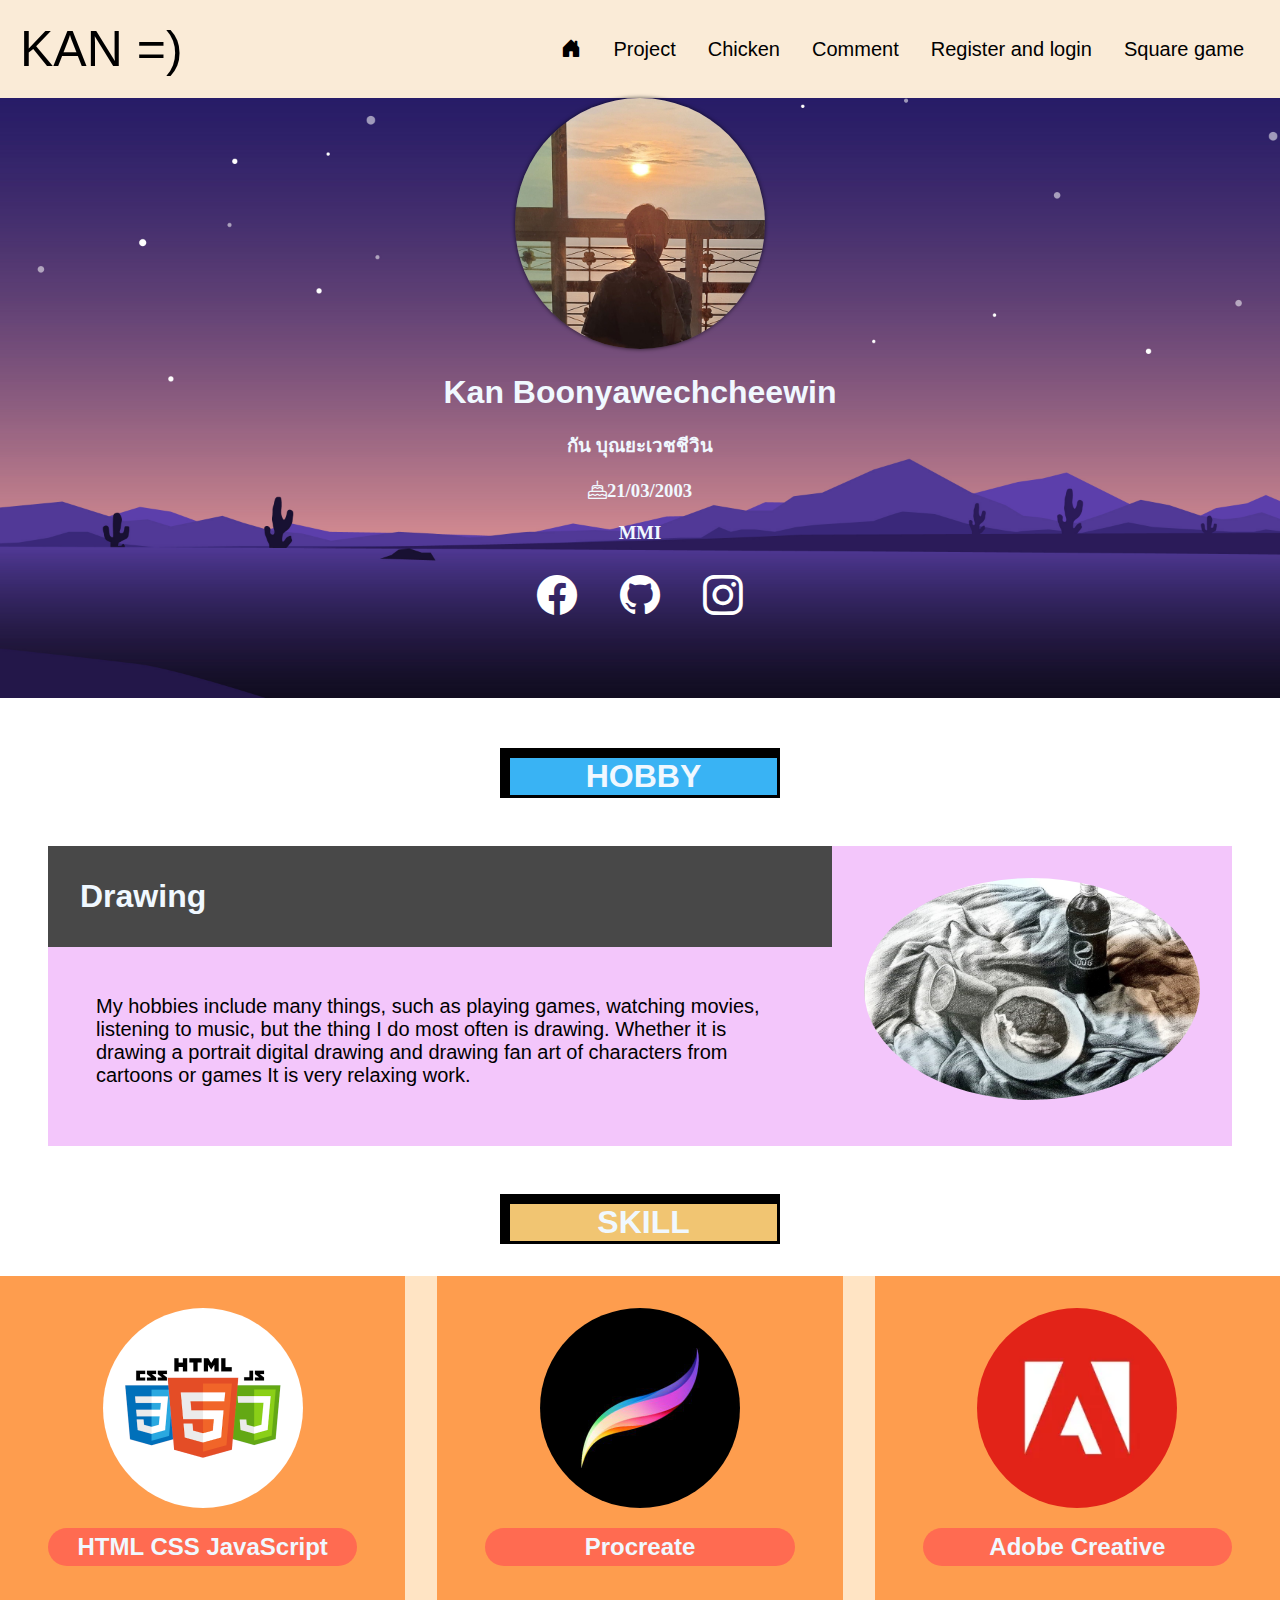
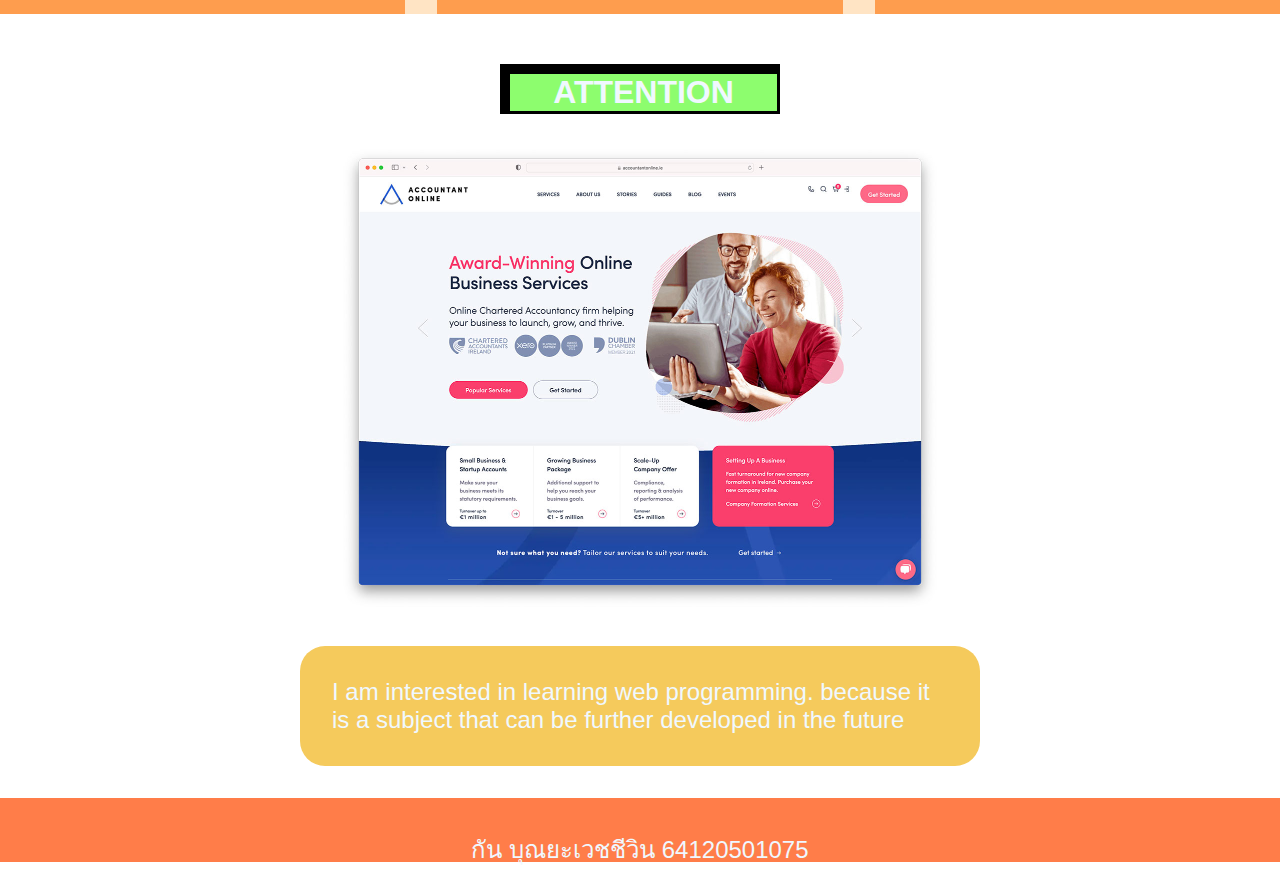
<file: Portfolio_web_1075/index.html>
<!DOCTYPE html>
<html lang="en">
<head>
    <meta charset="UTF-8">
    <meta name="viewport" content="width=device-width, initial-scale=1.0">
    <title>Document</title>
    <link rel='stylesheet' type='text/css' media='screen' href='style.css'>
    <link rel="stylesheet" href="https://cdn.jsdelivr.net/npm/bootstrap-icons@1.11.1/font/bootstrap-icons.css">
<body>
    <nav>
        <div class="logo">
            <a href="#">KAN =)</a>
        </div>

        <ul class="manu">
            <li><a href="index.html"><i class="bi bi-house-door-fill"></i>
            <li><a href="Project.html">Project</a></li>
            <li><a href="Assignment_4/chicken.html">Chicken</a></li>
            <li><a href="Assignment_5/comment.html">Comment</a></li>
            <li><a href="Assignment_6/Register.html">Register and login</a></li>
            <li><a href="Assignment_7/index.html">Square game</a></li>

        </ul>
    </nav>
    <div class="container">
        <img class="profile" src="Picture/kankan.jpg">
        <h1 class ="name">Kan Boonyawechcheewin</h1>
        <h3 class="name1">กัน บุณยะเวชชีวิน</h3>
        <h3 class="name1"><i class="bi bi-cake"></i>21/03/2003</h3>
        <h3 class="name1">MMI</h3>
        <div class="social">
            <ul>
                <li><a href="https://www.facebook.com/nongkun.boonyawechseewin/"><i class="bi bi-facebook" style="color: rgb(255, 255, 255);"></i></a>
                <li><a href="https://github.com/Kan210346"><i class="bi bi-github" style="color: rgb(255, 255, 255);"></i></a>
                <li><a href="https://www.instagram.com/"><i class="bi bi-instagram"  style="color: rgb(255, 255, 255);"></i></a>          
            </ul>
        </div>
    </div>
            <h1 class ="hobby">HOBBY</h1>
           
            <div class="blog">
                <div class="container1">
                    <div class="hob-con">
                        <div class="detail">
                            <h3>Drawing</h3>
                            <p>My hobbies include many things, such as playing games, watching movies, listening to music, but the thing I do most often is drawing. Whether it is drawing a portrait digital drawing and drawing fan art of characters from cartoons or games It is very relaxing work.</p>
                        </div>
                        <div class="hob-img">
                            <img src="Picture/pic2.jpg" >   
                        </div>
                    </div>
                </div>
            </div>

            <h1 class ="skill">SKILL</h1>
            <section class ="blog1">
                <div class="container3">
                    <div class="skill-titel">
                    </div>
                    <div class="skill-con">
                        <div class="skill-item">
                            <img id="pic3" src="Picture/html.png">
                            <h4>HTML CSS JavaScript</h4>
                        </div>

                        <div class="skill-item">
                            <img id="pic3" src="Picture/Procreate.jpeg">
                            <h4>Procreate</h4>
                        </div>

                        <div class="skill-item">
                            <img id="pic3" src="Picture/Adobe1.webp">
                            <h4>Adobe Creative</h4>
                        </div>

                    </div>
                </div>

             </section>

             <h1 class ="attention">ATTENTION</h1>

            <div class="container4">
                <div class="atten">
                    <img id="pic4" src="Picture/web.jpg">
                    <p>I am interested in learning web programming. because it is a subject that can be further developed in the future</p>
                </div>
            </div>

            <div class="footer">
                <p>กัน บุณยะเวชชีวิน 64120501075</p>
            </div>
                 
            </div>
        </div>
    </body>
</html>
</file>
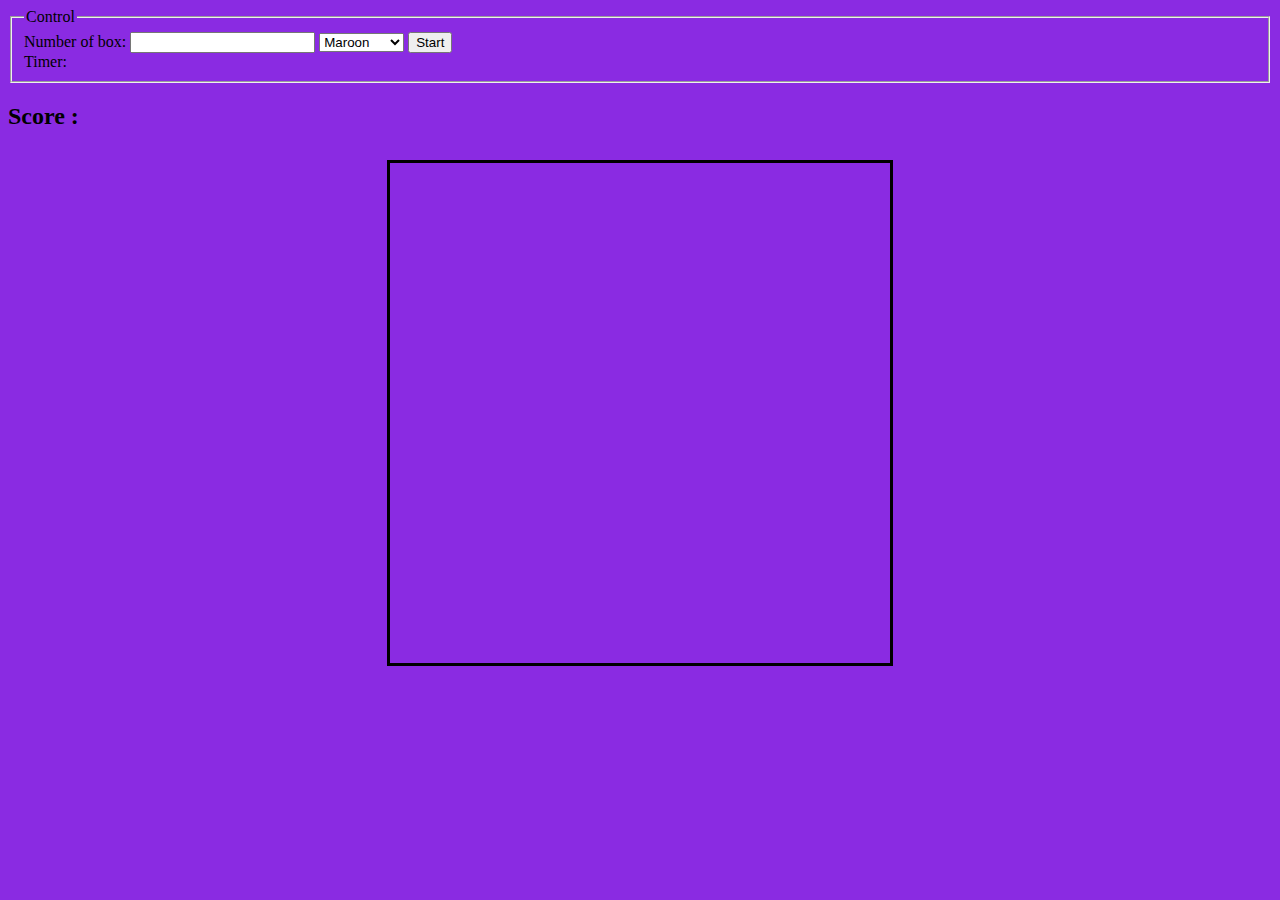
<file: Portfolio_web_1075/Assignment_7/index.html>
<!DOCTYPE html>
<html>
	<head>
		<meta charset="UTF-8">
		<title>Square game</title>
		<script type="text/javascript" src="game.js"></script>
		<link rel="stylesheet" type="text/css" href="game.css">
	</head>
	<body>
		<!-- these codes were adapted from https://courses.cs.washington.edu/courses/cse154/17sp/lecture/more-dom/code/squares.html  -->

		<fieldset>
			<legend>Control</legend>
			Number of box: 
			<input type="text" name="numbox" id="numbox">
			<select name="color" id = "color">
				<option value="maroon">Maroon</option>
				<option value="lightgreen">Lightgreen</option>
				<option value="magenta">Magenta</option>
			</select>
			<button id="start">Start</button>
			<div id="timerClock"> Timer:
				<div id="clock"></div>
			</div>
		</fieldset>

		
		<h2>Score :<h2 id="score"></h2></h2>
		
		<div id="container">
			<div id="layer"></div>
		</div>
	
	</body>
</html>
</file>
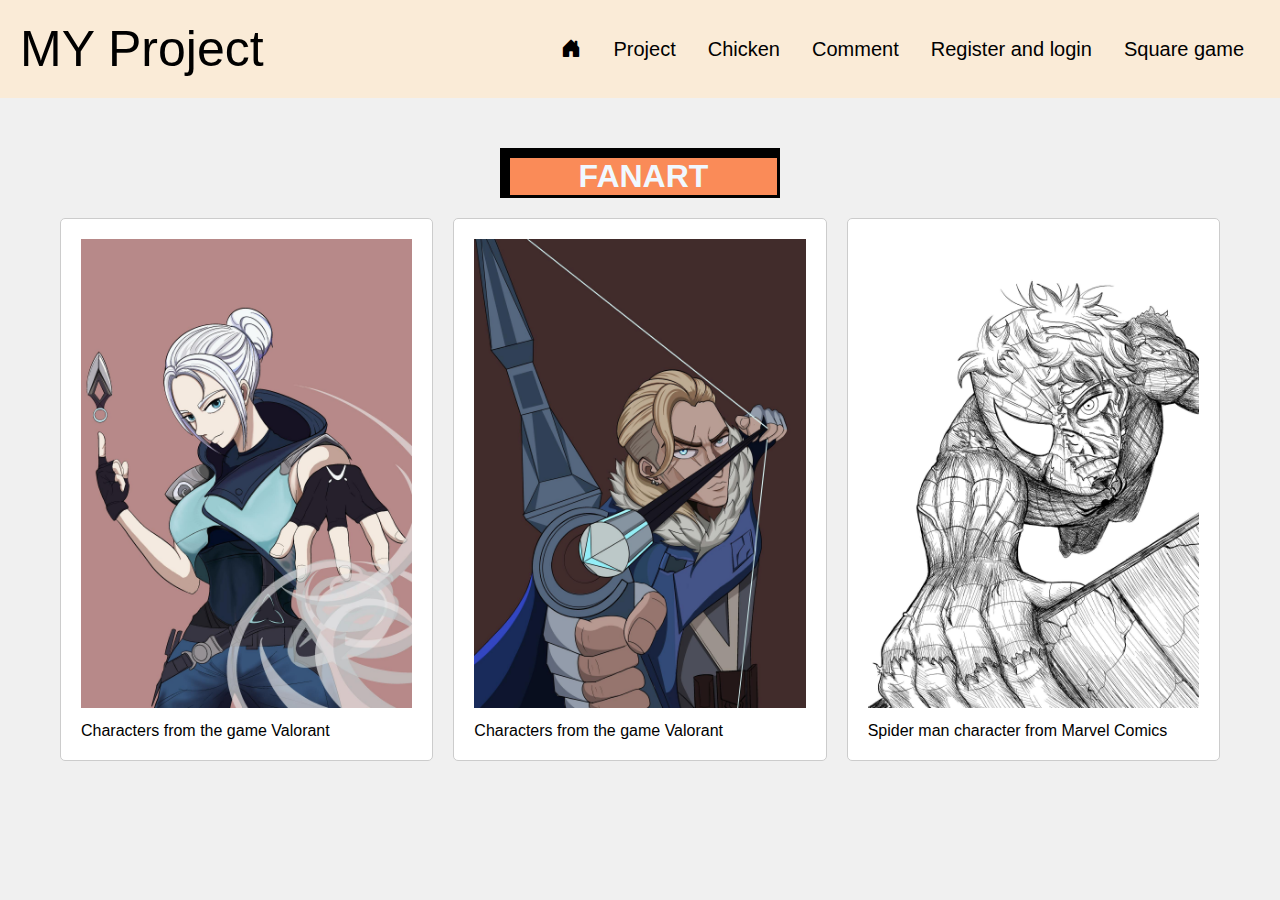
<file: Portfolio_web_1075/Project.html>
<!DOCTYPE html>
<html lang="en">
<head>
    <meta charset="UTF-8">
    <meta name="viewport" content="width=device-width, initial-scale=1.0">
    <title>Document</title>
    <link rel='stylesheet' type='text/css' media='screen' href='style2.css'>
    <link rel="stylesheet" href="https://cdn.jsdelivr.net/npm/bootstrap-icons@1.11.1/font/bootstrap-icons.css">
</head>
<body>
    <nav>
        <div class="logo">
            <a href="#">MY Project</a>
        </div>

        <ul class="manu">
            <li><a href="index.html"><i class="bi bi-house-door-fill"></i>
            <li><a href="Project.html">Project</a></li>
            <li><a href="chicken.html">Chicken</a></li>
            <li><a href="comment.html">Comment</a></li>
            <li><a href="register.html">Register and login</a></li>
            <li><a href="game.html">Square game</a></li>

        </ul>
    </nav>
    <h1 class ="fanart">FANART</h1>

    <div class="portfolio-container">
        <div class="portfolio-item">
            <img src="Picture/Project1.jpg" alt="ผลงานที่ 1">
            <p>Characters from the game Valorant</p>
        </div>
        <div class="portfolio-item">
            <img src="Picture/Project2.jpg" alt="ผลงานที่ 2">
            <p>Characters from the game Valorant</p>
        </div>
        <div class="portfolio-item">
            <img src="Picture/Project3.jpg" alt="ผลงานที่ 3">
            <p>Spider man character from Marvel Comics</p>
        </div>
    </div>
</body>
</html>
</file>
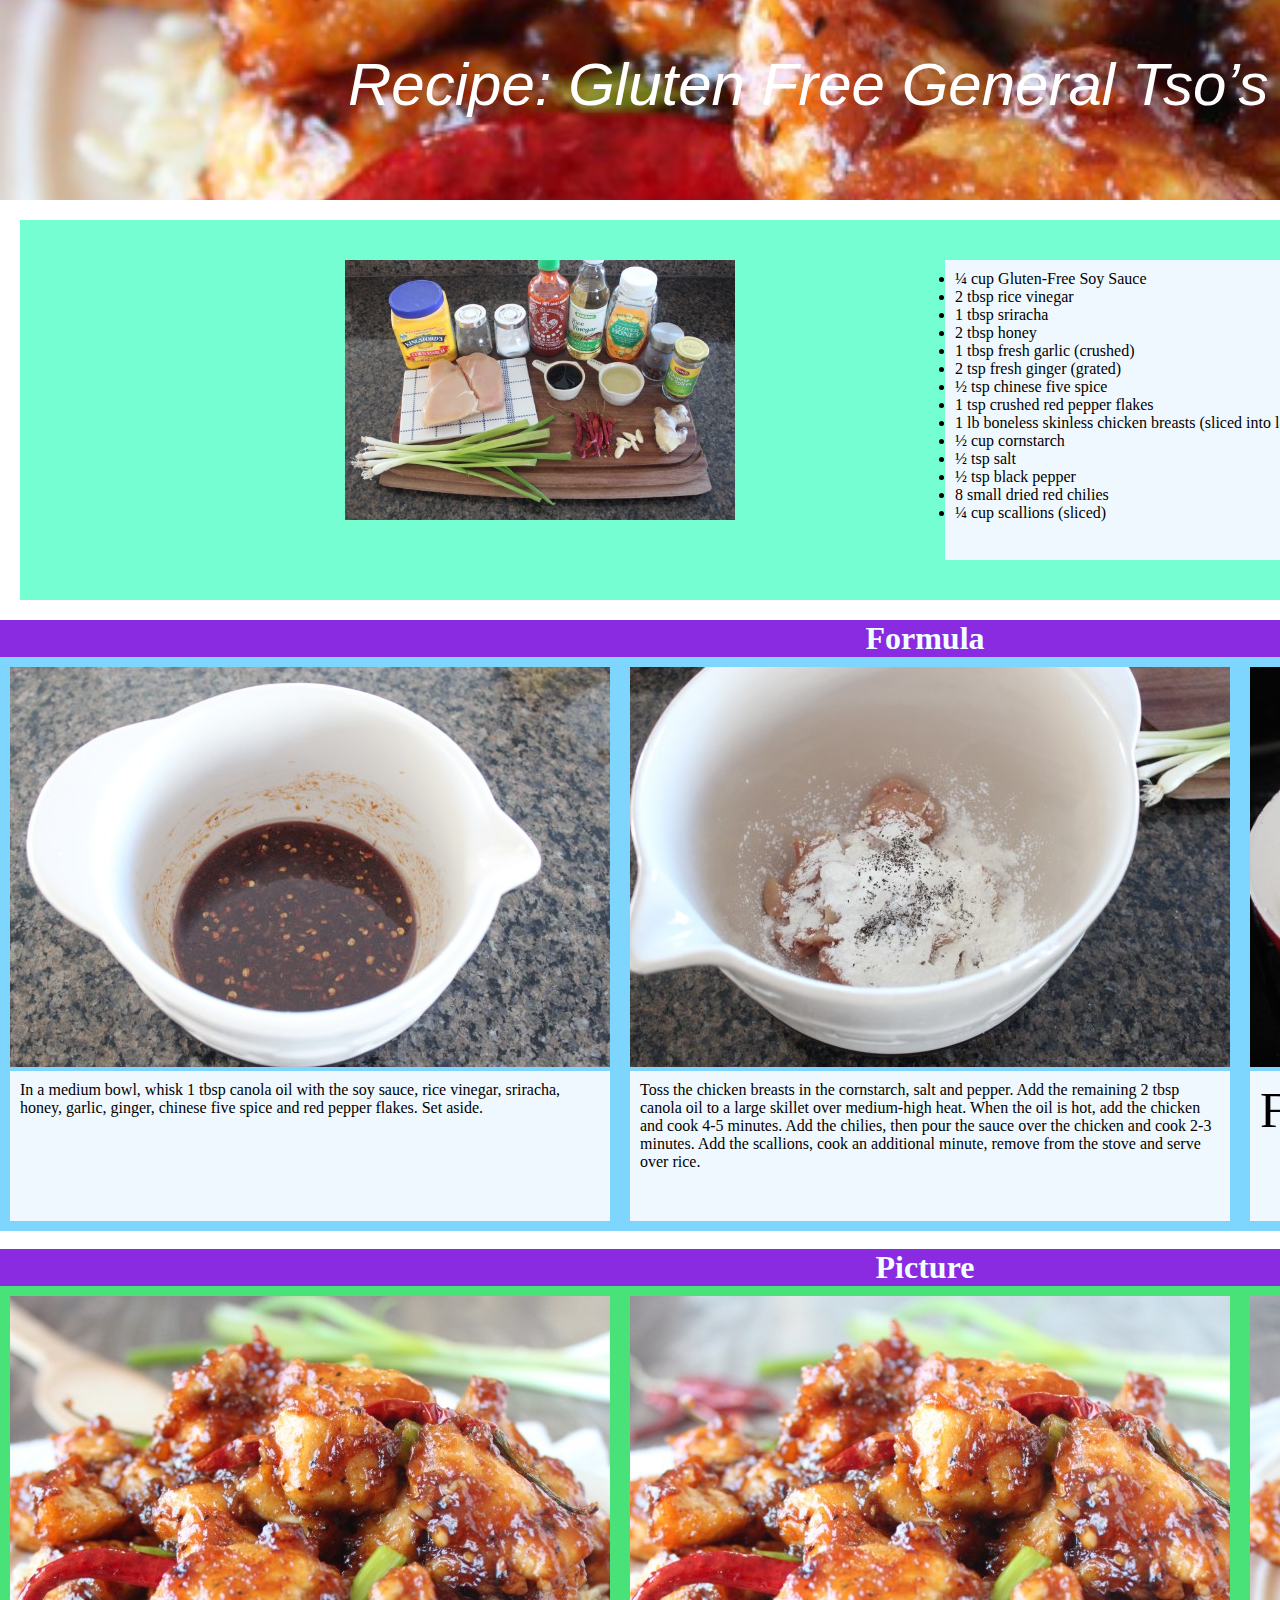
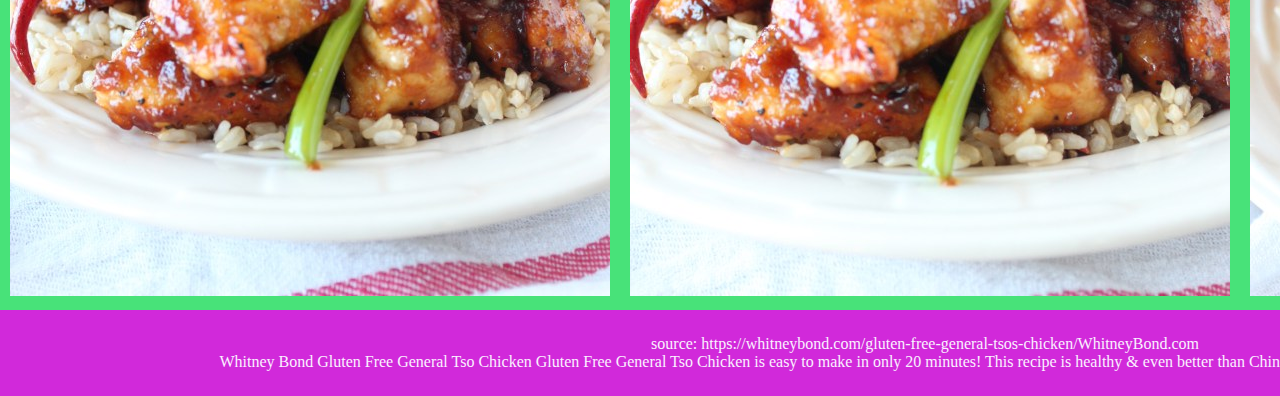
<file: Portfolio_web_1075/Assignment_4/chicken.html>
<!DOCTYPE html>
<html lang="en">
<head>
    <meta charset="UTF-8">
    <meta name="viewport" content="width=device-width, initial-scale=1.0">
    <title>Document</title>
    <link rel='stylesheet' type='text/css' media='screen' href='chicken.css'>
</head>
<body>
    <div class="container-1">
        <div class="head">
            Recipe: Gluten Free General Tso’s Chicken
        </div>
    </div>    

    <div class="container-2">
        <div><img id="chicken1" src="chicken-1.jpg"></div>
            <div class="food-detail-1">  
            <li>¼ cup Gluten-Free Soy Sauce</li>
            <li>2 tbsp rice vinegar</li>
            <li>1 tbsp sriracha</li>
            <li>2 tbsp honey</li>
            <li>1 tbsp fresh garlic (crushed)</li>
            <li>2 tsp fresh ginger (grated)</li>
            <li>½ tsp chinese five spice</li>
            <li>1 tsp crushed red pepper flakes</li>
            <li>1 lb boneless skinless chicken breasts (sliced into large chunks)</li>
            <li>½ cup cornstarch</li>
            <li>½ tsp salt</li>
            <li>½ tsp black pepper</li>
            <li>8 small dried red chilies</li>
            <li>¼ cup scallions (sliced)</li>
        </div>
    </div>
    <h1>Formula</h1>
    <div class="container-3">

        <div class="food-con">
        <div><img id="chicken2" src="chicken-2.jpg"></div>
            <div class="food-detail-2">
                In a medium bowl, whisk 1 tbsp canola oil with the soy sauce, rice vinegar, sriracha, honey, garlic, ginger, chinese five spice and red pepper flakes. Set aside.
        </div>
    </div>
        <div class="food-con">
        <div><img id="chicken3" src="chicken-3.jpg"></div>
            <div class="food-detail-3">
                Toss the chicken breasts in the cornstarch, salt and pepper.
                Add the remaining 2 tbsp canola oil to a large skillet over medium-high heat.
                When the oil is hot, add the chicken and cook 4-5 minutes.
                Add the chilies, then pour the sauce over the chicken and cook 2-3 minutes.
                Add the scallions, cook an additional minute, remove from the stove and serve over rice.
        </div>
    </div>
        <div class="food-con">
        <div><img id="chicken4" src="chicken-4.jpg"></div>
            <div class="food-detail-4">
                Finish!
        </div>
    </div>
    </div>
    <br>
    <h1>Picture</h1>
        <div class="container-4">

        <div class="food-con-1">
        <div><img id="chicken5" src="chicken-5.jpg"></div>
        </div>

        <div class="food-con-1">
            <div><img id="chicken7" src="chicken-7.jpg"></div>
        </div>
            <div class="food-con-1">
                <div><img id="chicken8" src="chicken-8.jpg"></div>
            </div>
        </div>
<div class="link">source: https://whitneybond.com/gluten-free-general-tsos-chicken/WhitneyBond.com
<br>
Whitney Bond Gluten Free General Tso Chicken
Gluten Free General Tso Chicken is easy to make in only 20 minutes! This recipe is healthy & even better than Chinese takeout with the most delicious General Tso sauce!
</div>
</body>
</body>
</html>
</file>
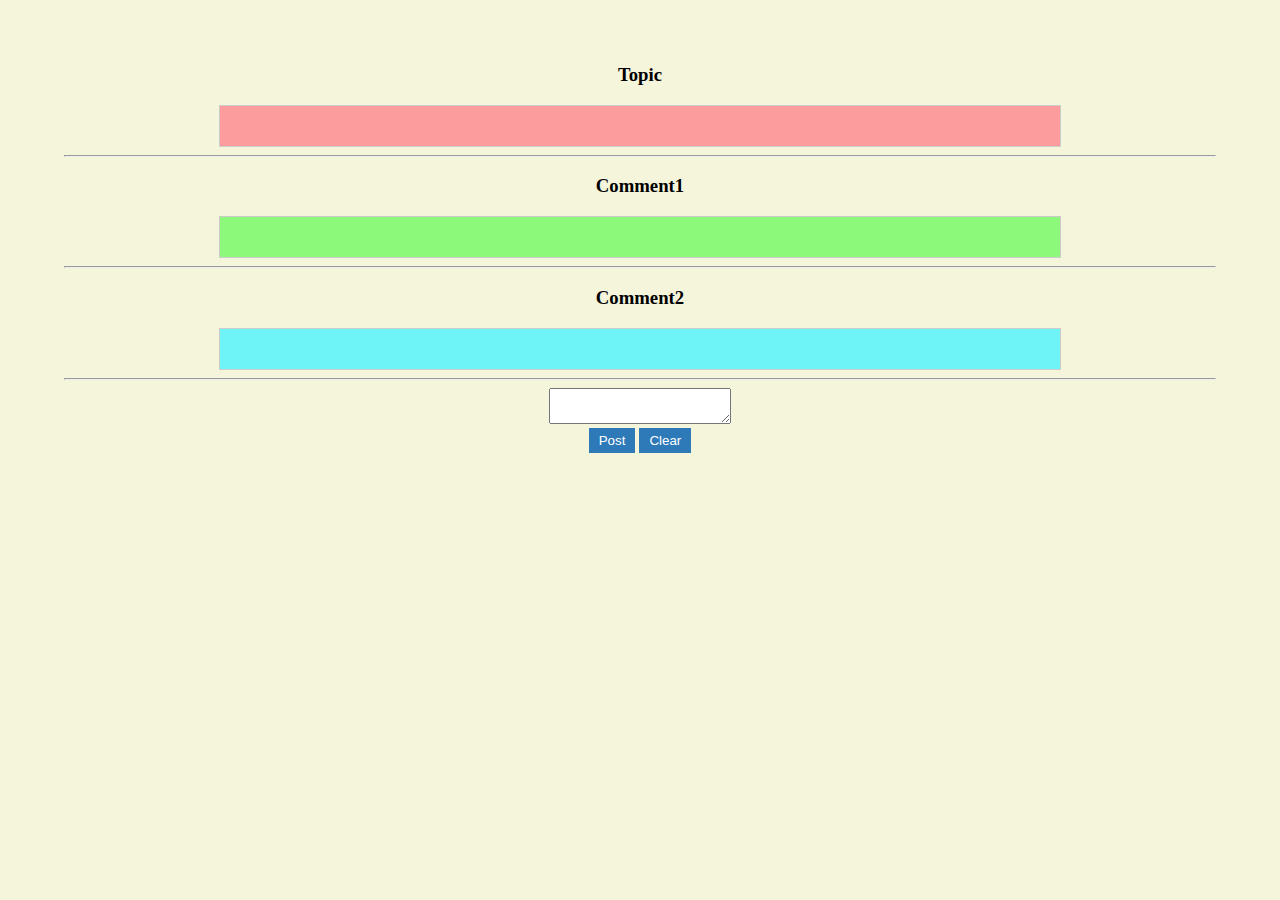
<file: Portfolio_web_1075/Assignment_5/comment.html>
<!DOCTYPE html>
<html lang="en">
<head>
    <meta charset="UTF-8">
    <meta name="viewport" content="width=device-width, initial-scale=1.0">
    <link rel='stylesheet' type='text/css' media='screen' href='comment.css'>
    <title>Document</title>
    <script src='java.js'></script>
</head>
<body>
    <h3>Topic</h3>
    <div id="topic1"></div>
	<hr>
    <h3>Comment1</h3>
	<div id="comment1"></div>
	<hr>
    <h3>Comment2</h3>
	<div id="comment2"></div>
	<hr>
	<textarea name="text1" id="text1"></textarea> 
	<br/>
	<button type="button" onclick="postFunction()">Post</button>
	<button type="button" onclick="clearFunction()">Clear</button>
</body>
</html>
</file>
<file: Portfolio_web_1075/style.css>
*{
    margin: 0;
    padding: 0;
    box-sizing: border-box;
    font-family: 'Franklin Gothic Medium', 'Arial Narrow', Arial, sans-serif;
}
@media screen and (max-width: 1000px){
  body{
    background-color: bisque;
  }

}

body{
    text-align: center;
}

nav{
    padding: 20px;
    background-color: antiquewhite;
    justify-content: space-between;
    display: flex;
}

.logo a{
    color: rgb(0, 0, 0);
    text-decoration: none;
    font-size: 50px;
}

.manu li :hover{
    color: rgb(42, 0, 252);
    font-size: 25px;
}

.manu{
    display: flex;
    list-style: none;
    align-items: center;

}

.manu li{
    margin : 0 1rem
}

.manu li a{
    color: black;
    text-decoration: none;
    font-size: 20px;
    font-family: 'Gill Sans', 'Gill Sans MT', Calibri, 'Trebuchet MS', sans-serif;

}

.container{
    text-align: center;
    background-image: url(Picture/Wallpaper.jpg);
    width: 100%;
    height: 600px;
    background-size: cover;
    background-position: center;
}

.profile{
    width: 250px;
    border-radius: 50%;
    display: block;
    margin: auto;
    box-shadow:0px 0px 4px rgba(0, 0, 0, 0.7);
    
}
.profile:hover{
    transform: scale(1.2);
    transition: all 0.6s;
}
.name{
    font-family: 'Lucida Sans', 'Lucida Sans Regular', 'Lucida Grande', 'Lucida Sans Unicode', Geneva, Verdana, sans-serif;
    padding-top: 25px;
    text-align: center;
    color: aliceblue;
}

.name1{
    font-family:Cambria, Cochin, Georgia, Times, 'Times New Roman', serif;
    padding-top: 20px;
    color: aliceblue;
}

.social ul{
    font-size: 40px;
    padding-top: 30px;

}
.social ul li{
    display: inline;
    padding: 1rem;
    
}
.social ul li :hover{
    font-size: 50px
}

/*hobby*/
.hobby{
    margin-top: 50px;
    margin-left: 500px;
    margin-right: 500px;
    color: aliceblue;
    border: solid  black;
    border-top-width: 10px ;
    border-left-width: 10px ;
    text-align: center;
    background-color: rgb(57, 179, 244); 
    font-family: 'Franklin Gothic Medium', 'Arial Narrow', Arial, sans-serif;
}
/*วาดรูป*/
.blog{
    background-color: rgb(243, 198, 251);
    height: 300px;
    margin: 3rem;
    
    
}
.hob-con{
    display: flex;
    
}
.hob-img img{
    width: 400px;
    border-radius: 50%;
    padding: 2rem;;
}
.detail{
    text-align: left;
    font-size: 20px;
    
}
.detail h3{
    font-size: 2rem;
    padding: 2rem;
    background-color: rgb(72, 72, 72);
    color: aliceblue;
}
.detail p {
    margin: 1rem;
    padding: 2rem;


}
/*ทักษะ*/
.skill{
    margin-top: 10px;
    margin-left: 500px;
    margin-right: 500px;
    color: aliceblue;
    border: solid  black;
    border-top-width: 10px ;
    border-left-width: 10px ;
    text-align: center;
    background-color: rgb(241, 197, 114); 
    font-family: 'Franklin Gothic Medium', 'Arial Narrow', Arial, sans-serif;
}
.blog1{
    background-color: bisque;

}
.skill-con{
    display: grid;
    grid-template-columns: 1fr 1fr 1fr;
    column-gap: 2rem;
}

.skill-item{
    width: 100%;
    padding: 2rem;
    background-color: rgb(254, 157, 78);
    background-size: 60px;
}
.skill-item h4{
    margin: 1rem;
    padding: 5px;
    font-size: 1.5rem;
    color: aliceblue;
    background-color: rgb(255, 107, 81);
    border-radius: 25px;
}
#pic3{
    width: 200px;
    border-radius: 50%;

}
.skill-titel{
    margin: 2rem;
}
/*Attention*/

.attention{
    margin-top: 50px;
    margin-left: 500px;
    margin-right: 500px;
    color: aliceblue;
    border: solid  black;
    border-top-width: 10px ;
    border-left-width: 10px ;
    text-align: center;
    background-color: rgb(141, 253, 110); 
    font-family: 'Franklin Gothic Medium', 'Arial Narrow', Arial, sans-serif;
}
#pic4{
    margin: 2rem;
    width: 600px;
}
.atten p{
    background-color: rgb(245, 202, 92);
    margin-left: 300px;
    margin-right: 300px;
    font-size: 1.5rem;
    padding: 2rem;
    text-align: left;
    color: aliceblue;
    border-radius: 25px;
}
/*footer*/
.footer p{
    background-color: rgb(255, 125, 73);
    height: 50px;
    margin-top: 2rem;
    color: aliceblue;
    padding: 2rem;
    font-size: 1.5rem;
}
</file>
<file: Portfolio_web_1075/Assignment_7/game.css>
#container {
	margin-top: 30px;
    display: flex;
    justify-content: space-around;
}

#layer {
    position: relative;
    width: 500px;
    height: 500px;
    
    border: 3px solid black;
}

.square {
    position: absolute;
    width: 25px;
    height: 25px;
    border: 3px solid black;
}

.maroon{
    background-color: maroon; 
}
.lightgreen{
    background-color: lightgreen; 
}

.magenta{
    background-color: magenta; 
}
body{
    background-color: blueviolet;
}
</file>
<file: Portfolio_web_1075/style2.css>
*{
    margin: 0;
    padding: 0;
    box-sizing: border-box;
    font-family: 'Franklin Gothic Medium', 'Arial Narrow', Arial, sans-serif;
}
nav{
    padding: 20px;
    background-color: antiquewhite;
    justify-content: space-between;
    display: flex;
}

.logo a{
    color: rgb(0, 0, 0);
    text-decoration: none;
    font-size: 50px;
}

.manu li :hover{
    color: rgb(42, 0, 252);
}

.manu{
    display: flex;
    list-style: none;
    align-items: center;

}

.manu li{
    margin : 0 1rem
}

.manu li a{
    color: black;
    text-decoration: none;
    font-size: 20px;
    font-family: 'Gill Sans', 'Gill Sans MT', Calibri, 'Trebuchet MS', sans-serif;

}
body {
    font-family: Arial, sans-serif;
    margin: 0;
    padding: 0;
    background-color: #f0f0f0;
}
.fanart{
    margin-top: 50px;
    margin-left: 500px;
    margin-right: 500px;
    color: aliceblue;
    border: solid  black;
    border-top-width: 10px ;
    border-left-width: 10px ;
    text-align: center;
    background-color: rgb(250, 139, 88); 
}

.portfolio-container {
    display: grid;
    grid-template-columns: repeat(3, 1fr); 
    gap: 20px; 
    padding: 20px;
    max-width: 1200px; 
    margin: 0 auto; 
}

.portfolio-item {
    background-color: #fff;
    padding: 20px;
    border: 1px solid #ccc;
    border-radius: 5px;
}

.portfolio-item img {
    max-width: 100%;
    height: auto;
}

.portfolio-item p {
    margin-top: 10px;
}
</file>
<file: Portfolio_web_1075/Assignment_4/chicken.css>
*{
    margin: 0;
    padding: 0;
    box-sizing: border-box;
}
@media only screen and (max-width: 800px){
    body{
        background-color: rgb(251, 114, 2);
    }
}
h1{
    background-color: blueviolet;
    text-align: center;
    color: azure;
    width: 1850px;
}
/*body{
    background-color: rgb(188, 253, 231);
}*/
.container-1{
    background-image: url(chicken-8.jpg);
    background-size: cover;
    background-position:center;
    height: 200px;
    width: 1850px;
}
.head {
    color:rgb(255, 255, 255);
    /*box-sizing: border-box;*/
    /*background-color: brown;*/
    font-family: Verdana, Geneva, Tahoma, sans-serif;
    font-style: italic;
    text-align: center;
    font-size: 60px;
    padding-top: 50px;
    
}
.container-2{
    display: flex;
    flex-wrap: wrap;
    width: 1850px;
    justify-content: center;
    background-color: rgb(117, 254, 210);
    margin: 20px;
    padding: 40px;
}
.food-detail-1{
    background-color: aliceblue;
    padding: 10px;
    width: 600px;
    height: 300px;
}
#chicken1{
    width: 65%;
}

.food-detail-2{
    background-color: aliceblue;
    padding: 10px;
    width: 600px;
    height: 150px;
    
}
.food-detail-3{
    background-color: aliceblue;
    padding: 10px;
    width: 600px;
    height: 150px;
    
}
.food-detail-4{
    background-color: aliceblue;
    padding: 10px;
    width: 600px;
    height: 150px;
    font-size: 50px;
}
.container-3{
    display: grid;
    grid-template-columns: 1fr 1fr 1fr;
    width: 100%;
}
.food-con{
    background-color:rgb(126, 214, 255);
    border: 2px;
    box-sizing: border-box;
    padding: 10px;
    width: 100%;
}
.container-4{
    display: grid;
    grid-template-columns: 1fr 1fr 1fr;
}
.food-con-1{
    background-color:rgb(72, 226, 121);
    border: 2px;
    box-sizing: border-box;
    padding: 10px;
}
.link{
    background-color: rgb(209, 41, 218);
    color: rgb(250, 240, 255);
    text-align: center;
    padding: 25px;
    width: 1850px;
}
</file>
<file: Portfolio_web_1075/Assignment_5/comment.css>
body{
    text-align: center;
    background-color: beige;
    margin: 5%;
}
#topic1{
    max-width: 800px;
    margin: 0 auto;
    padding: 20px;
    border: 1px solid #ccc;
    background-color: #fd9c9c;
}
#comment1{
    max-width: 800px;
    margin: 0 auto;
    padding: 20px;
    border: 1px solid #ccc;
    background-color: #8cf97b;
}
#comment2{
    max-width: 800px;
    margin: 0 auto;
    padding: 20px;
    border: 1px solid #ccc;
    background-color: #6ef3f6;
}
button{
    padding: 5px 10px;
            background-color: #2e7ab8;
            color: #fff;
            border: none;
            cursor: pointer;
}
</file>
